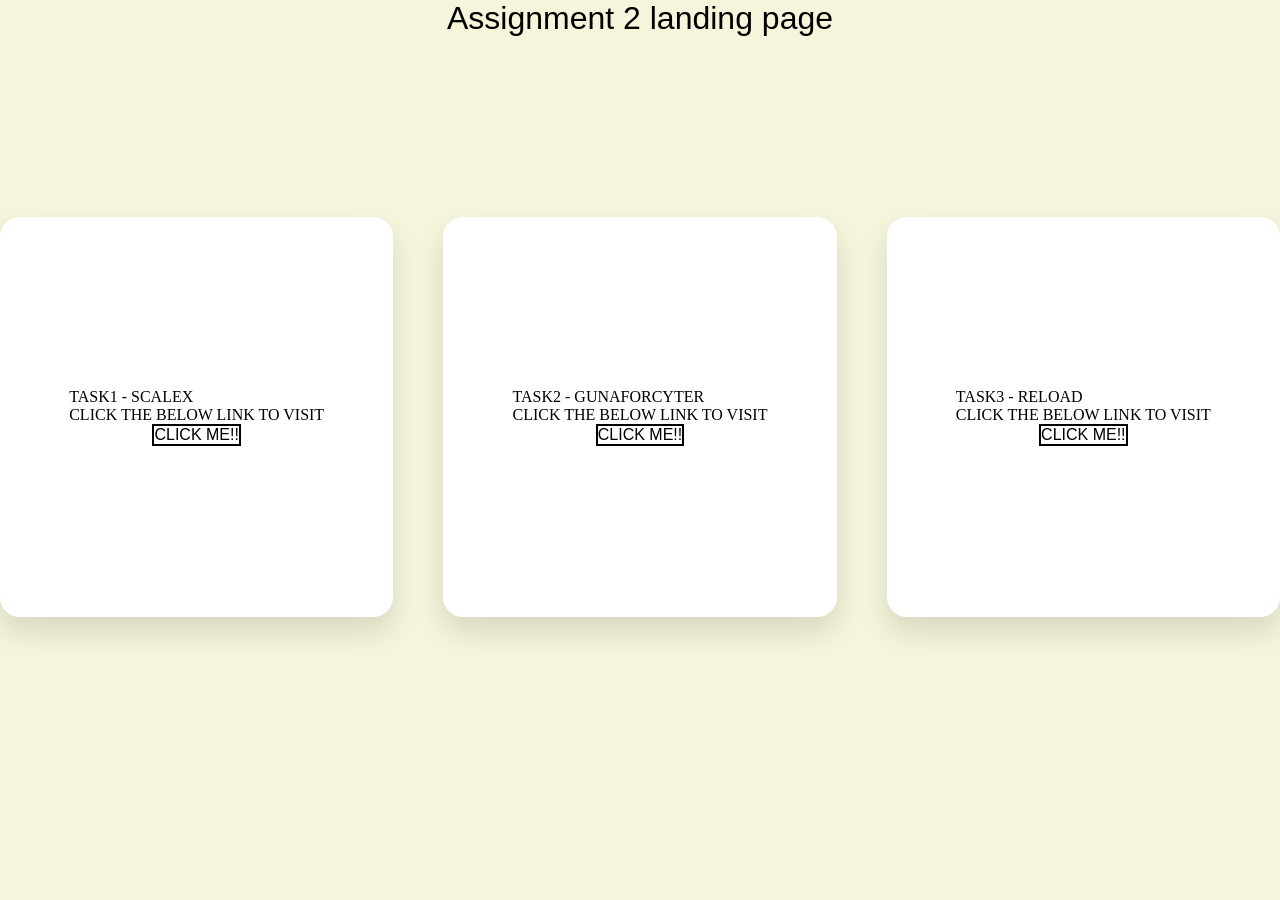
<file: index.html>
<!doctype html>
<html lang="en">
  <head>
    <meta charset="UTF-8" />
    <meta name="viewport" content="width=device-width, initial-scale=1.0" />
    <title>Assignment 2 landing page</title>
    <link rel="stylesheet" href="style.css" />
  </head>
  <body>
    <nav>Assignment 2 landing page</nav>
    <div class="croot">
      <div class="cards">
        TASK1 - SCALEX <br />click the below link to visit<a
          href="./task1/index.html"
          target="_blank"
          title="open task1"
          >CLICK ME!!</a
        >
      </div>
      <div class="cards">
        TASK2 - GUNAFORCYTER <br />click the below link to visit<a
          href="./task2/index.html"
          target="_blank"
          title="open task2"
          >CLICK ME!!</a
        >
      </div>
      <div class="cards">
        TASK3 - reload <br />click the below link to visit<a
          href="./task3/index.html"
          target="_blank"
          title="open task3"
          >CLICK ME!!</a
        >
      </div>
    </div>
  </body>
</html>
</file>
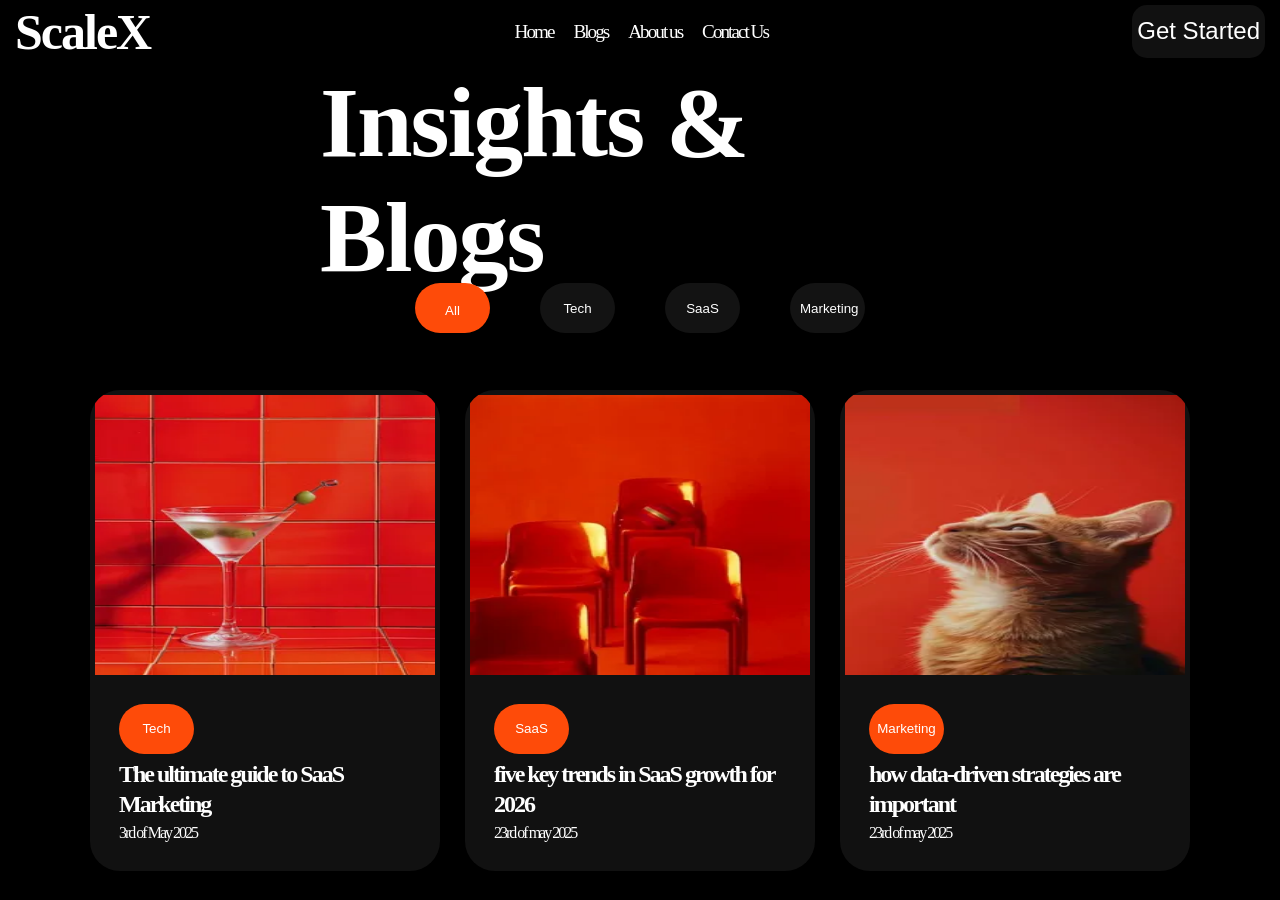
<file: task1/index.html>
<!DOCTYPE html>
<html lang="en">
  <head>
    <meta charset="UTF-8" />
    <meta name="viewport" content="width=device-width, initial-scale=1.0" />
    <title>ScaleX</title>
    <link rel="stylesheet" href="style.css" />
  </head>
  <body>
    <nav>
      <h6 class="ScaleX">ScaleX</h6>
      <div class="mid">
        <div class="sections">Home</div>
        <div class="sections">Blogs</div>
        <div class="sections">About us</div>
        <div class="sections">Contact Us</div>
      </div>
      <button class="end-button">Get Started</button>
    </nav>
    <h1>Insights & Blogs</h1>
    <div class="catroot">
      <div class="categories">
        <button class="cat active">All</button><button class="cat">Tech</button
        ><button class="cat">SaaS</button><button class="cat">Marketing</button>
      </div>
    </div>
    <div class="content">
      <div class="card">
        <div class="image">
          <img src="./WINE.webp" alt="" />
        </div>
        <div class="cardcontent">
          <button class="Concat">Tech</button>
          <h2>The ultimate guide to SaaS Marketing</h2>
          <p>3rd of May 2025</p>
        </div>
      </div>
      <div class="card">
        <div class="image">
          <img src="./CAHIRS.webp" alt="" />
        </div>
        <div class="cardcontent">
          <button class="Concat">SaaS</button>
          <h2>five key trends in SaaS growth for 2026</h2>
          <p>23rd of may 2025</p>
        </div>
      </div>
      <div class="card">
        <div class="image">
          <img src="./CAT.webp" alt="" />
        </div>
        <div class="cardcontent">
          <button class="Concat">Marketing</button>
          <h2>how data-driven strategies are important</h2>
          <p>23rd of may 2025</p>
        </div>
      </div>
    </div>
  </body>
</html>
</file>
<file: style.css>
* {
    margin: 0;
    padding: 0;
    box-sizing: border-box;
}

html, body {
    width: 100%;
    height: 100%;
    background-color: beige;
    
}
nav{
    text-align: center;
    text-decoration: double;
    font-size: xx-large;
    font-family: 'Lucida Sans', 'Lucida Sans Regular', 'Lucida Grande', 'Lucida Sans Unicode', Geneva, Verdana, sans-serif;
}
.croot{
    position: relative;
    top: 20%;
    display: flex;
    gap: 50px
    ;
    align-items: center;
    justify-content: center;
}
.cards{
    background-color: #fff;
    height: 400px;
    width: 400px;
    display: flex;
    flex-direction: column;
    align-items: center;
    padding: 20px;
    justify-content: center;
    border-radius: 20px;
    box-shadow: 0 15px 30px rgba(0, 0, 0, 0.12);
    text-transform: uppercase;
}
A{
    text-decoration: NONE;
    font-family: 'Segoe UI', Tahoma, Geneva, Verdana, sans-serif;
    color: black;
    transition: all ease-in-out 1s;
    display: block;
    border: 2px solid black;
}
a:hover{
    transform: scale(2);
}
</file>
<file: task1/style.css>
* {
  margin: 0;
  padding: 0;
  box-sizing: border-box;
}

html,
body {
  width: 100%;
  height: 100%;
  background-color: black;
  color: white;
  
   letter-spacing: -2px;
  /* padding: 5px; */
}
nav {
  padding-left: 15px;
  padding-right: 15px;
  display: flex;
  height: 7%;
  width: 100%;
  

  justify-content: space-between;
  align-items: center;
}
.ScaleX {
  font-size: 50px;
}
.mid {
  display: flex;
  gap: 20px;
  font-size: larger;
  font-weight: 400;
  
}
.section{
  font-size: x-large;
}
.end-button {
  padding: 5px;
  height: 85%;
  width: fit fit-content;
  border: none;
  font-size: x-large;
  background-color: rgb(17, 17, 17);
  border-radius: 15px;
  color: #fff;
  transition: background-color , ease-out , 1s;
}
h1 {
  position: absolute;
  top: 20%;
  left: 50%;
  transform: translate(-50%, -50%);
  font-size: 100px;
  line-height: -2;
}
.catroot {
  position: absolute;
  top: 37%;
  left: 50%;
  transform: translate(-50%, -50%);
}
.categories {
  height: 5%;
  width: 100%;

  top: 50%;
  left: 45%;
  display: flex;
  align-items: center;
  justify-content: center;
  gap: 50px;
  margin-bottom: 50px;
}
.cat {
  background-color: rgb(19, 19, 19);
  color: #fff;
  height: 50px;
  width: 75px;
  padding: 10px;
  border: none;
  border-radius: 9999px;
}
.active {
  padding: 20px;
  background-color: #fe4b09;
}
.content {
  height: 420px;
  width: 100%;
  position: absolute;
  top: 70%;
  left: 50%;
  transform: translate(-50%, -50%);
  padding: 20px;
  display: flex;
  align-items: center;
  justify-content: center;
  gap: 25px;
}
.card {
  width: 350px;
  padding: 5px;
  background-color: #111;
  border-radius: 30px;
  overflow: hidden;
  display: flex;
  flex-direction: column;
  gap: 5px;
  transition: all ease-in-out 1s;
}
.image {
  height: 280px;
  width: 100%;
}
.image img {
  width: 100%;
  height: 100%;
}
.cardcontent {
  padding: 24px;
}
.Concat {
  background-color: #fe4b09;
  color: #fff;
  height: 50px;
  width: 75px;

  border: none;
  border-radius: 9999px;
}
h2 {
  line-height: 1.25;
  margin-bottom: 5px;
  margin-top: 5px;
}
.card:hover{
  transform: scale(1.25) translate(-2%,-2%);
}
.end-button:hover{
  background-color: #fe4b09;
}
</file>
